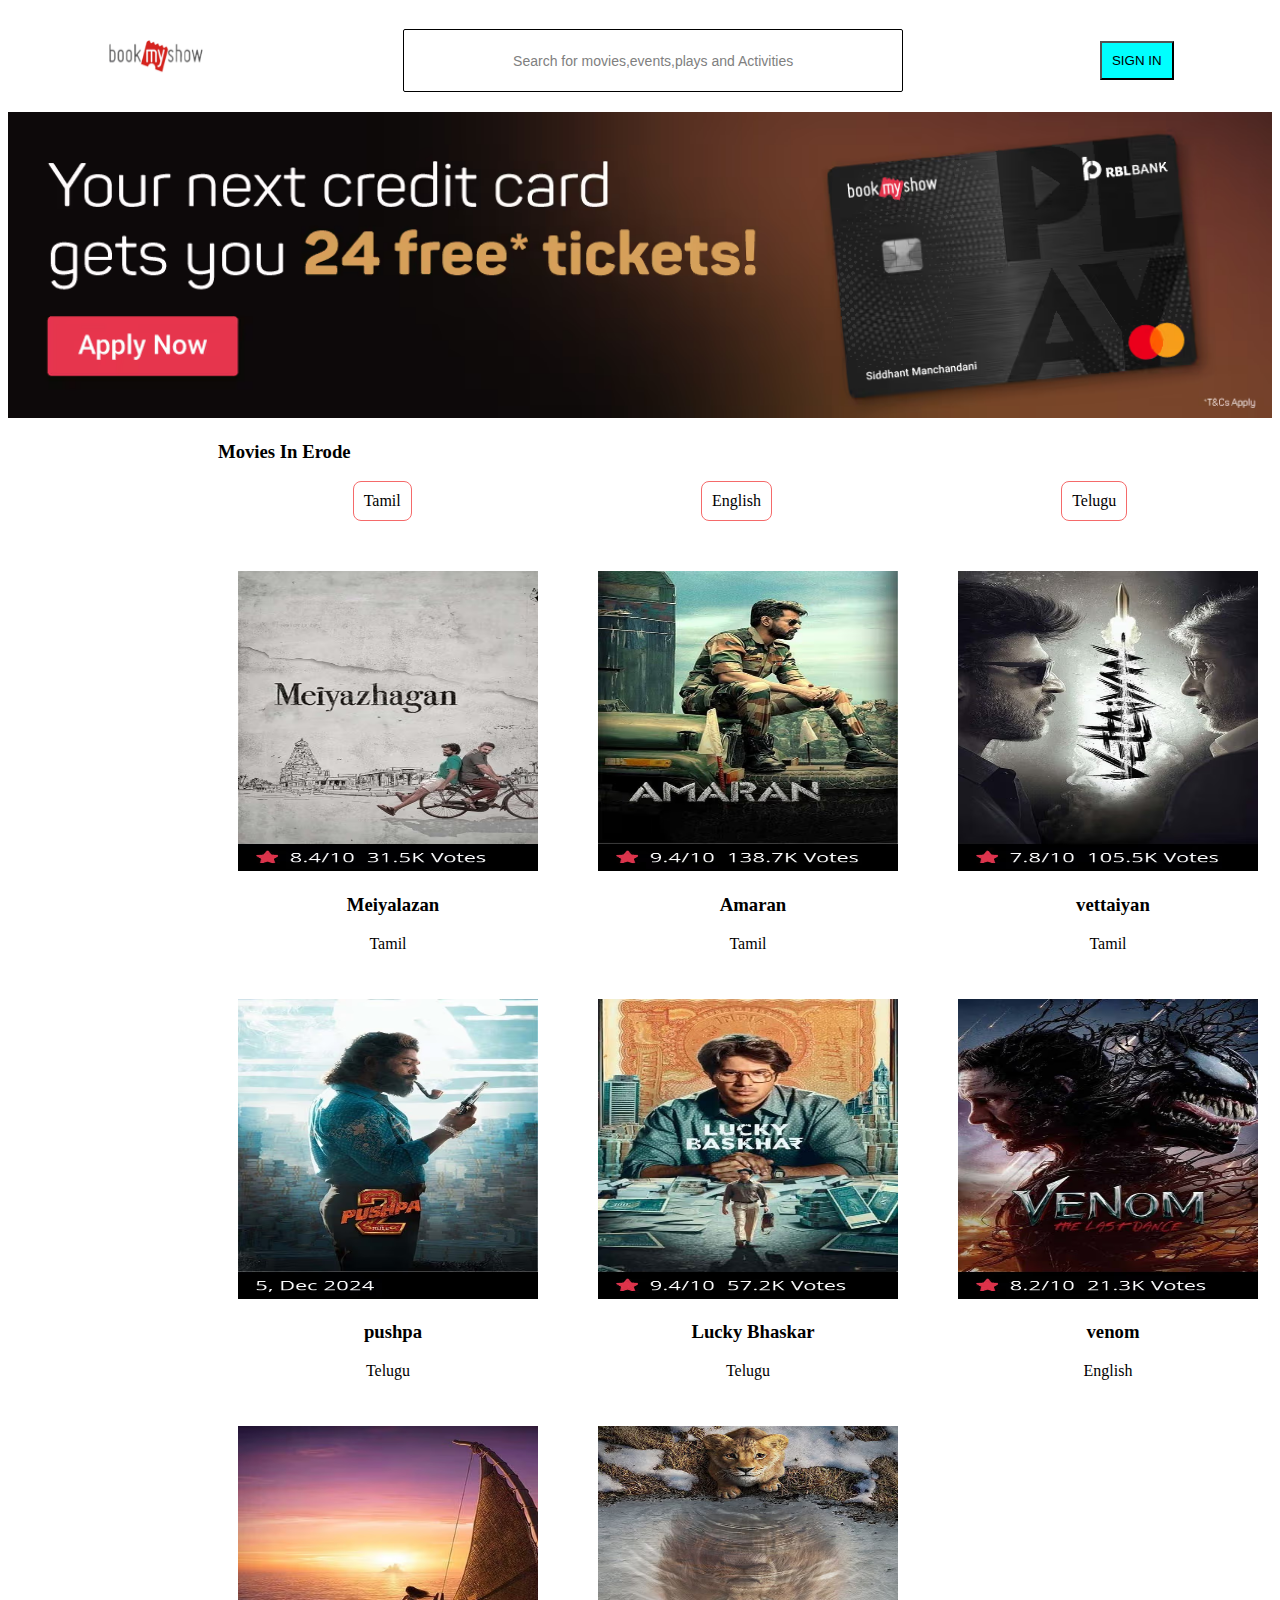
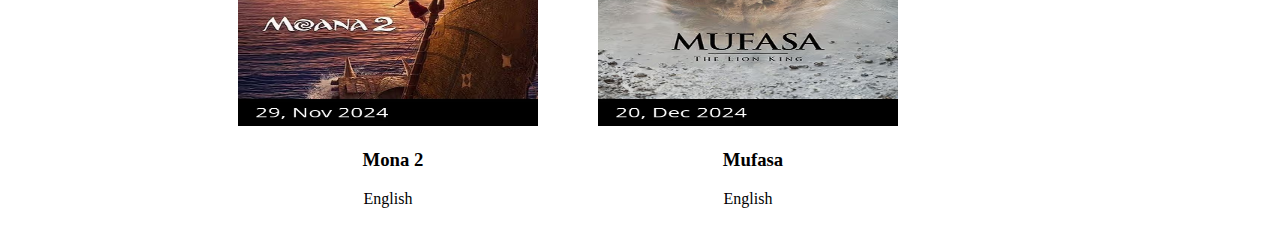
<file: index.html>
<!DOCTYPE html>
<html lang="en">

<head>
    <meta charset="UTF-8">
    <meta name="viewport" content="width=device-width, initial-scale=1.0">
    <title>Online Ticket Booking</title>
    <link rel="stylesheet" href="onlineticket.css">
    <link rel="stylesheet" href="https://cdnjs.cloudflare.com/ajax/libs/font-awesome/6.6.0/css/all.min.css"
        integrity="sha512-Kc323vGBEqzTmouAECnVceyQqyqdsSiqLQISBL29aUW4U/M7pSPA/gEUZQqv1cwx4OnYxTxve5UMg5GT6L4JJg=="
        crossorigin="anonymous" referrerpolicy="no-referrer" />
</head>

<body>
    <header>
        <div>
            <img src="./book my img.png">
        </div>
        <div style="display: flex;align-items: center;">
            <input type="search" placeholder="Search for movies,events,plays and Activities" class="search">
            <i class="fa-solid fa-magnifying-glass" id="icons"></i>

        </div>
        <div>
            <button>SIGN IN</button>
        </div>
    </header>

    <main>
        <section>
            <img src="paytm.jpeg" width="100%">
        </section>

        <section id="s2">
            <h3>Movies In Erode</h3>
            <div id="flex1">
                <div class="language">
                    Tamil
                </div>

                <div class="language">
                    English
                </div>

                <div class="language">
                    Telugu
                </div>
            </div>

            <div class="movie_list">
                <div class="movies">
                    <a href="movie_details.html"><img src="mei.jpeg"></a>
                    <h3>Meiyalazan</h3>

                    <p class="para">Tamil</p>
                </div>

                <div class="movies">
                    <a href="movie_details.html"><img src="amaran.jpeg"></a>
                    <h3>Amaran</h3>

                    <p class="para">Tamil</p>
                </div>
                <div class="movies">
                    <a href="movie_details.html"><img src="vettaiyan.jpeg"></a>
                    <h3>vettaiyan</h3>

                    <p class="para">Tamil</p>
                </div>
                <div class="movies">
                    <a href="movie_details.html"><img src="pushpa.jpeg"></a>
                    <h3>pushpa</h3>

                    <p class="para">Telugu</p>
                </div>

                <div class="movies">
                    <a href="movie_details.html"><img src="lucky.jpeg"></a>
                    <h3>Lucky Bhaskar</h3>

                    <p class="para">Telugu</p>
                </div>
                <div class="movies">
                    <a href="movie_details.html"><img src="venom.jpeg"></a>
                    <h3>venom</h3>

                    <p class="para">English</p>
                </div>
                <div class="movies">
                    <a href="movie_details.html"><img src="mona.jpeg"></a>
                    <h3>Mona 2</h3>

                    <p class="para">English</p>
                </div>
                <div class="movies">
                    <a href="movie_details.html"><img src="./mufasa.jpeg"></a>
                    <h3>Mufasa</h3>

                    <p class="para">English</p>
                </div>

            </div>

        </section>
    </main>
</body>

<script>
    let button = Array.from(document.getElementsByClassName("language"))

    button.forEach(fill => {
        fill.addEventListener("click", () => {
            button.forEach(f => f.classList.remove("bg"))
            fill.classList.add("bg")

            let movies = Array.from(document.getElementsByClassName("movies"))
            console.log(movies)

            let langu = button.filter(fill => fill.classList.contains("bg")).map(lan => lan.textContent.trim())
            console.log(langu)


            if (langu.length === 0) {
                movies.forEach(movie => {
                    movie.style.display = "block";
                });
            } else {

                movies.forEach(movie => {
                    list = movie.querySelector("p").textContent.trim()
                    if (langu.includes(list)) {
                        movie.style.display = "block"
                    }
                    else {
                        movie.style.display = "none"
                    }
                })
            }
        })
    })


</script>

</html>
</file>
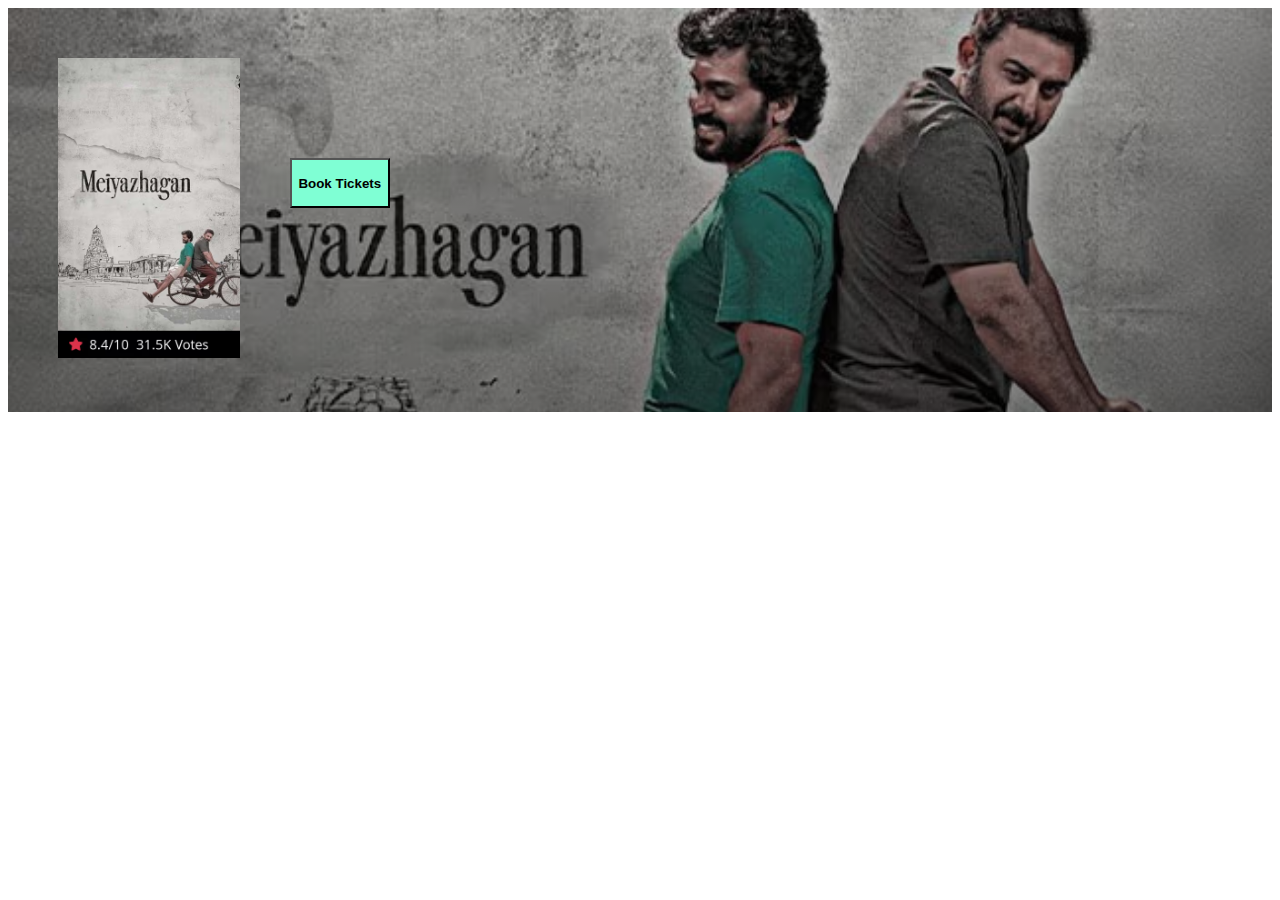
<file: movie_details.html>
<!DOCTYPE html>
<html lang="en">

<head>
    <meta charset="UTF-8">
    <meta name="viewport" content="width=device-width, initial-scale=1.0">
    <title>Document</title>
    <link rel="stylesheet" href="https://cdnjs.cloudflare.com/ajax/libs/font-awesome/6.6.0/css/all.min.css"
        integrity="sha512-Kc323vGBEqzTmouAECnVceyQqyqdsSiqLQISBL29aUW4U/M7pSPA/gEUZQqv1cwx4OnYxTxve5UMg5GT6L4JJg=="
        crossorigin="anonymous" referrerpolicy="no-referrer" />

    <style>
        main {
            background: linear-gradient(rgba(0, 0, 0, 0.2), rgba(0, 0, 0, 0.5)), url("images.jpeg");
            background-repeat: no-repeat;
            background-size: cover;
        }

        img {
            margin: 50px;
            position: relative;
        }

        .main1 {
            display: flex;
            justify-content: left;

        }

        button {
            width: 100px;
            height: 50px;
            margin-top: 150px;
            background-color: aquamarine;
            font-weight: 700;
        }

        span {
            position: absolute;
            top: 180px;
            left: 150px;
        }

        a {
            color: black;
        }
    </style>
</head>

<body>
    <main>
        <div class="main1">
            <div class="trailor">
                <img src="mei.jpeg" height="300px">
                <a href="https://www.youtube.com/watch?v=YGJOcMtnG1Q"><span><i
                            class="fa-solid fa-circle-play fa-xl"></i></span></a>
            </div>
            <button id="button">Book Tickets</button>

        </div>
    </main>
</body>

<script>
    document.getElementById("button").addEventListener("click", () => {
        window.location.href = "total_seats.html"
    })
</script>

</html>
</file>
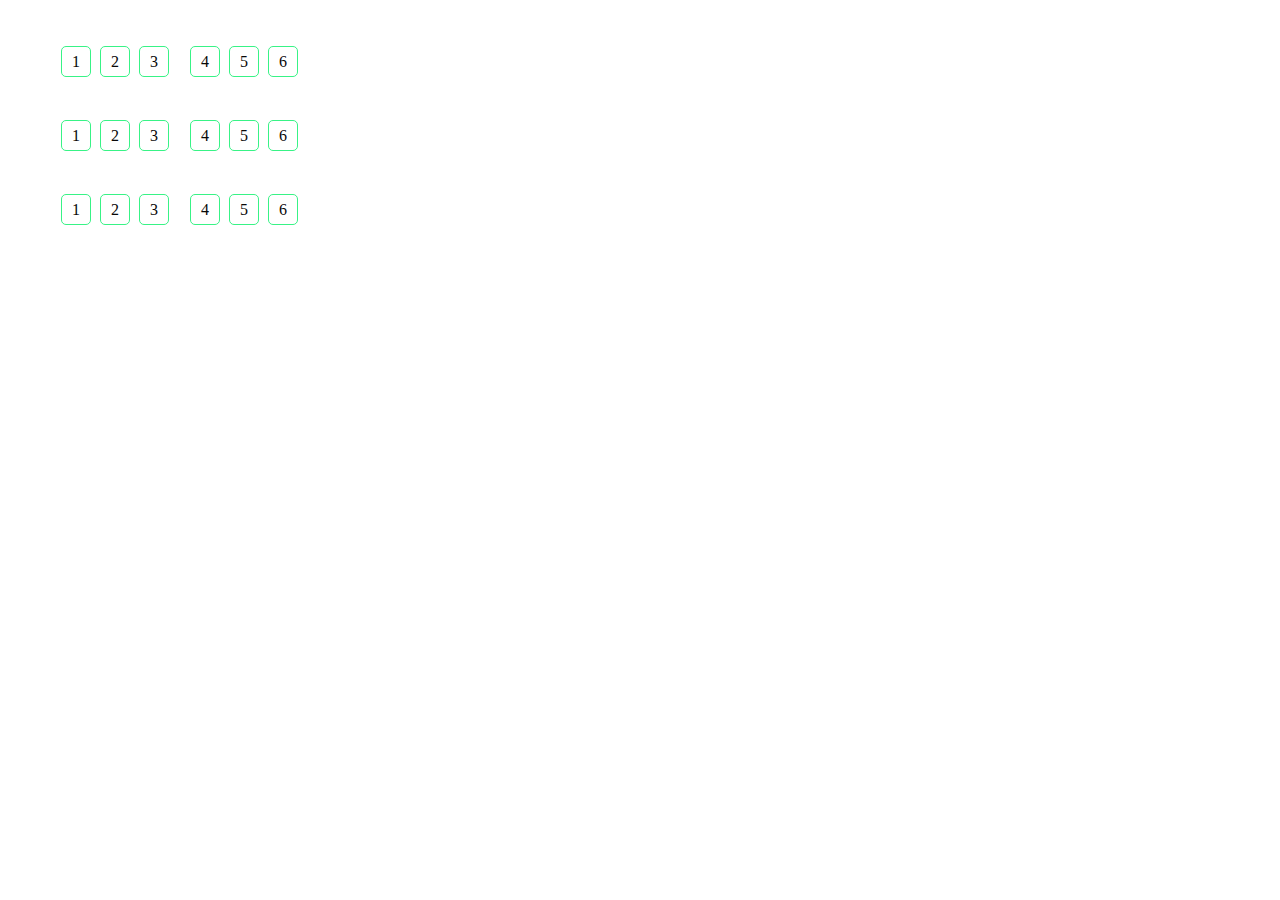
<file: seat.html>
<!DOCTYPE html>
<html lang="en">

<head>
    <meta charset="UTF-8">
    <meta name="viewport" content="width=device-width, initial-scale=1.0">
    <title>Seat Selection</title>
    <style>
        .selected {
            background-color: rgb(2, 156, 79);
            color: white;
        }

        a {
            padding: 6px 10px;
            border: 1px solid rgb(56, 243, 134);
            border-radius: 5px;
            color: rgb(8, 8, 8);
            cursor: pointer;
            margin-right: 5px;
        }

        #total_amount {
            margin-top: 20px;
            font-size: 1.5rem;
        }
    </style>
</head>

<body>
    <main>
        <section style="margin: 50px;">
            <table class="tables" data-price="190">
                <tr>
                    <td>
                        <a class="seat">1</a>
                        <a class="seat">2</a>
                        <a class="seat">3</a>
                        &nbsp;&nbsp;
                        <a class="seat">4</a>
                        <a class="seat">5</a>
                        <a class="seat">6</a>
                    </td>
                </tr>
            </table>
        </section>

        <section style="margin: 50px;">
            <table class="tables" data-price="150">
                <tr>
                    <td>
                        <a class="seat">1</a>
                        <a class="seat">2</a>
                        <a class="seat">3</a>
                        &nbsp;&nbsp;
                        <a class="seat">4</a>
                        <a class="seat">5</a>
                        <a class="seat">6</a>
                    </td>
                </tr>
            </table>
        </section>

        <section style="margin: 50px;">
            <table class="tables" data-price="100">
                <tr>
                    <td>
                        <a class="seat">1</a>
                        <a class="seat">2</a>
                        <a class="seat">3</a>
                        &nbsp;&nbsp;
                        <a class="seat">4</a>
                        <a class="seat">5</a>
                        <a class="seat">6</a>
                    </td>
                </tr>
            </table>
            <div id="total_amount"></div>
        </section>
    </main>

    <script>
        let seats = document.querySelectorAll(".seat");
        let totalAmountDiv = document.getElementById("total_amount");

        seats.forEach(seat => {
            seat.addEventListener("click", function () {
                seat.classList.toggle("selected");
                updateTotal();
            });
        });

        function updateTotal() {
            let total = 0;
            document.querySelectorAll(".selected").forEach(seat => {
                let table = seat.closest(".tables");
                let price = parseInt(table.dataset.price);
                total += price;
            });

            totalAmountDiv.innerHTML = total > 0 ? `<h5>Pay ${total}</h5>` : '';
        }
    </script>
</body>

</html>
</file>
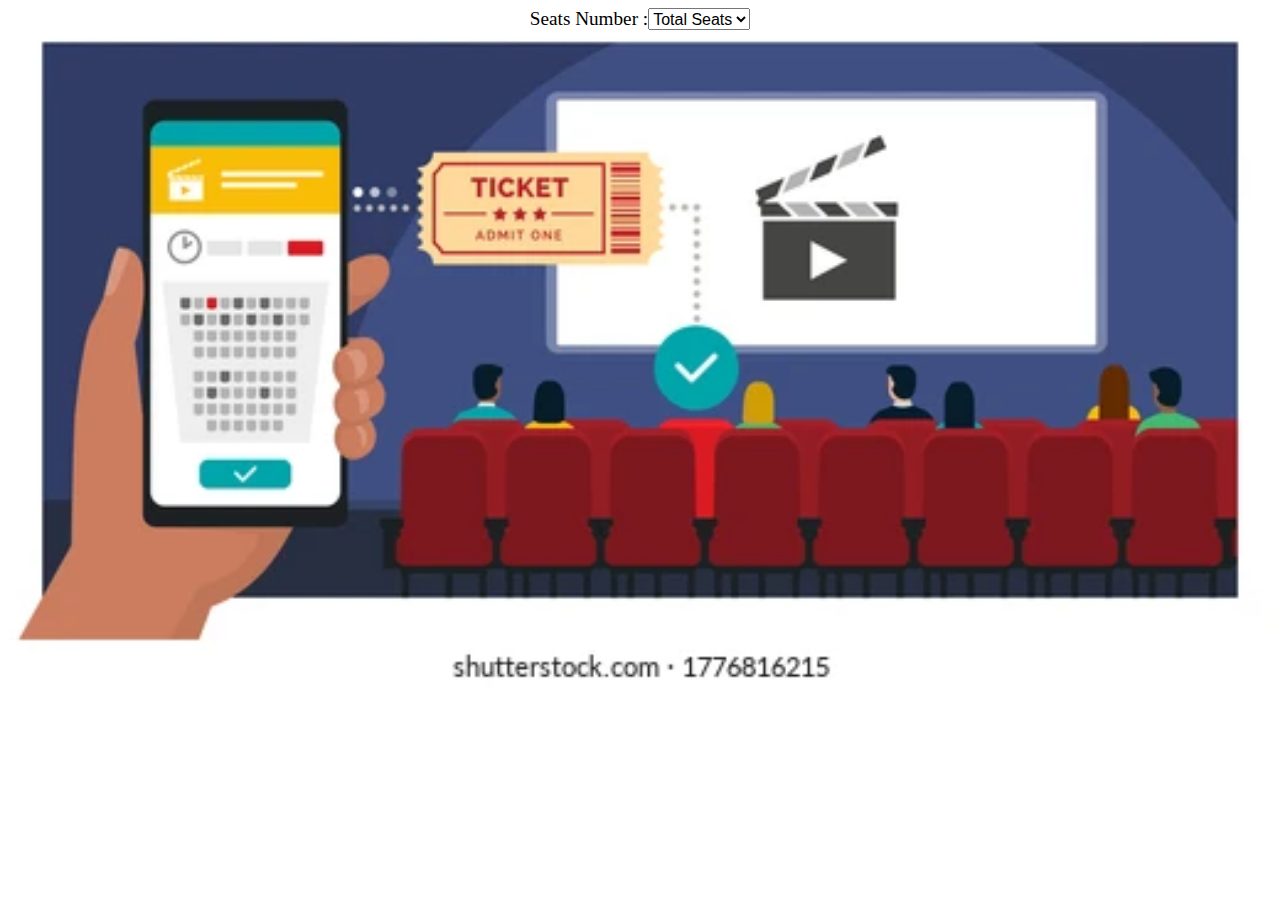
<file: total_seats.html>
<!DOCTYPE html>
<html lang="en">

<head>
    <meta charset="UTF-8">
    <meta name="viewport" content="width=device-width, initial-scale=1.0">
    <title>Total seats</title>

    <style>
        body {
            background-image: url("t1.jpeg");
            background-repeat: no-repeat;
            background-size: cover;


        }

        form {
            display: flex;
            justify-content: center;
            font-size: larger;
        }

        #counts {
            font-size: medium;

        }
    </style>

</head>

<body>
    <form>
        <label>Seats Number : </label>
        <select id="counts">
            <option>Total Seats</option>
            <option>1</option>
            <option>2</option>
            <option>3</option>
            <option>4</option>
        </select><br>
    </form>

    <script>
        let tickets = document.getElementById("counts")
        tickets.addEventListener("change", function () {
            let num = tickets.value
            console.log("The value is ", num)
            localStorage.setItem("selectedOption", num)
            window.location.href = "updated_seat.html"

        })
    </script>
</body>

</html>
</file>
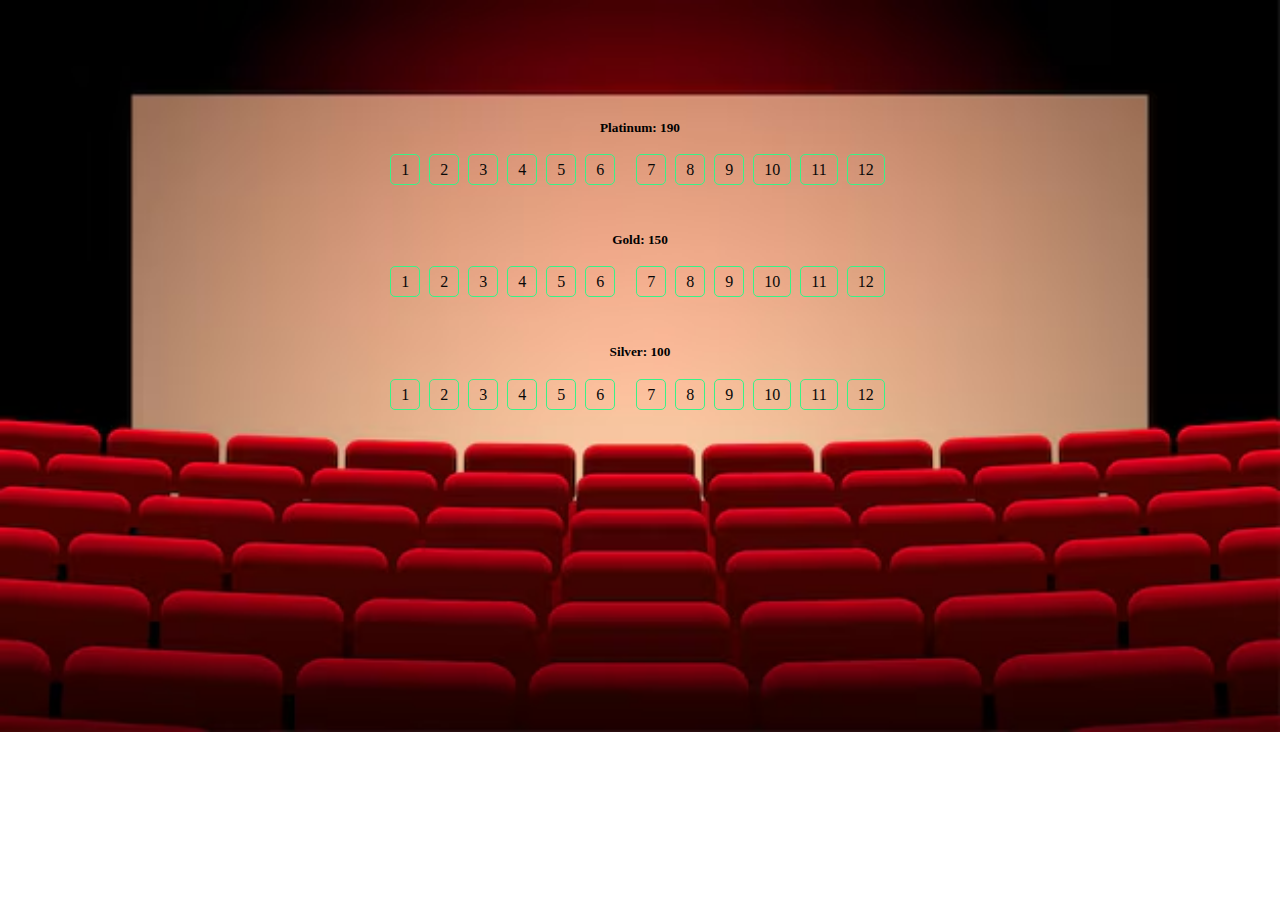
<file: updated_seat.html>
<!DOCTYPE html>
<html lang="en">

<head>
    <meta charset="UTF-8">
    <meta name="viewport" content="width=device-width, initial-scale=1.0">
    <title>Seat Selection</title>
    <style>
        body {
            background-image: url("bg.jpeg");
            background-repeat: no-repeat;
            background-size: cover;
            opacity: 1;
        }

        .selected {
            background-color: rgb(2, 156, 79);
            color: white;
        }

        a {
            padding: 6px 10px;
            border: 1px solid rgb(56, 243, 134);
            border-radius: 5px;
            color: rgb(8, 8, 8);
            cursor: pointer;
            margin-right: 5px;
        }

        h4 {
            color: rgb(104, 102, 102);
            font-style: normal;
            font-weight: bold;
        }

        .amt {
            margin-top: 20px;
            font-size: 20px;
            /* border: solid rgb(243, 160, 151); */
            background-color: white;
            text-align: center;
            display: inline-block;
            padding: 0px 5px 0px 5px;

        }

        .disabled {
            pointer-events: none;
            /* Prevents all interactions */
            opacity: 0.5;
            /* Makes it appear disabled */
        }

        @media screen and (min-width:481px) and (max-width: 767px) {
            .c1 {
                display: none;
                transition: 0.5s ease-out;

            }
        }

        @media screen and (min-width: 768px) and (max-width: 1200px) {
            .c1 {
                display: none;
                transition: 0.5s ease-out;

            }
        }
    </style>
</head>

<body>
    <main>
        <section style="margin: 120px 100px 0px 100px; text-align: center; ">
            <h5>Platinum: 190</h5>
            <table class="tables" data-price="190" style="margin: 0 auto;">
                <tr>
                    <td>
                        <a class="seat">1</a>
                        <a class="seat">2</a>
                        <a class="seat">3</a>
                        <a class="seat">4</a>
                        <a class="seat">5</a>
                        <a class="seat">6</a>
                        &nbsp;&nbsp;
                        <a class="seat c1">7</a>
                        <a class="seat c1">8</a>
                        <a class="seat c1">9</a>
                        <a class="seat c1">10</a>
                        <a class="seat c1">11</a>
                        <a class="seat c1">12</a>
                    </td>
                </tr>
            </table>
        </section>

        <section style="margin: 50px; text-align: center;">
            <h5>Gold: 150</h5>
            <table class="tables" data-price="150" style="margin: 0 auto;">
                <tr>
                    <td>
                        <a class="seat">1</a>
                        <a class="seat">2</a>
                        <a class="seat">3</a>
                        <a class="seat">4</a>
                        <a class="seat">5</a>
                        <a class="seat">6</a>
                        &nbsp;&nbsp;
                        <a class="seat c1">7</a>
                        <a class="seat c1">8</a>
                        <a class="seat c1">9</a>
                        <a class="seat c1">10</a>
                        <a class="seat c1">11</a>
                        <a class="seat c1">12</a>
                    </td>
                </tr>
            </table>
        </section>

        <section style="margin: 50px; text-align: center;">
            <h5>Silver: 100</h5>
            <table class="tables" data-price="100" style="margin: 0 auto;">
                <tr>
                    <td>
                        <a class="seat">1</a>
                        <a class="seat">2</a>
                        <a class="seat">3</a>
                        <a class="seat">4</a>
                        <a class="seat">5</a>
                        <a class="seat">6</a>
                        &nbsp;&nbsp;
                        <a class="seat c1">7</a>
                        <a class="seat c1">8</a>
                        <a class="seat c1">9</a>
                        <a class="seat c1">10</a>
                        <a class="seat c1">11</a>
                        <a class="seat c1">12</a>
                    </td>
                </tr>
            </table>

            <div id="total_amount">

            </div>
        </section>
    </main>

    <script>
        let seats = Array.from(document.querySelectorAll(".seat"));
        let totalAmountDiv = document.getElementById("total_amount");
        let count = localStorage.getItem("selectedOption")
        console.log(count)

        seats.forEach((seat, index) => {
            seat.addEventListener("click", function () {
                autoUpdate(index)
                updateTotal()
            });
        });

        function updateTotal() {
            let total = 0;
            document.querySelectorAll(".selected").forEach(seat => {
                let table = seat.closest(".tables");
                let price = parseInt(table.dataset.price);
                total += price;
            });

            if (total > 0) {
                totalAmountDiv.innerHTML = `<p>Pay ${total}</p>`;
                totalAmountDiv.classList.add("amt");
            } else {
                totalAmountDiv.innerHTML = '';
                totalAmountDiv.classList.remove("amt");
            }

        }




        let c = 0
        function autoUpdate(index) {
            // Reset the selected count when called
            c = 0;

            // Deselect all seats
            seats.forEach(seat => seat.classList.remove("selected"));

            // Select seats up to the count after deselecting
            let seatsUpdate = seats.slice(index); // Convert NodeList to Array
            seatsUpdate.forEach((seat) => {

                if (c < count) {  // Only select seats up to the count
                    seat.classList.add("selected");
                    c++;
                } else {
                    return;  // Stop selecting once the count is reached
                }
            });
        }

        totalAmountDiv.addEventListener("click", () => {


            seats.forEach(seat => {
                if (seat.classList.contains("selected")) {
                    seat.classList.add("disabled")
                }
            });
            // alert("Payment Successfull")
            seats.forEach(seat => {
                if (!seat.classList.contains("disabled")) {
                    seat.classList.add("disabled")
                }
            })


        })



    </script>
</body>

</html>
</file>
<file: onlineticket.css>
header {
    display: flex;
    justify-content: space-around;
    align-items: center;
}

.search {
    padding: 20px;
    border: 1px solid black;
    border-radius: 2px;
    width: 500px;
    text-align: center;
    font-size: large;
    transition: 0.5s ease-in;

}

input::-webkit-search-cancel-button {
    display: none;
}

input::placeholder {
    color: gray;
    font-size: 14px;
}

#icons {
    position: relative;
    right: 30px;
    font-size: larger;
}

div img {
    width: 100px;
    height: 100px
}

header div button {
    background-color: aqua;
    padding: 10px;
}

#s2 {
    margin-left: 500px;
}

#s2 h3 {
    padding-left: 10px;
}

#flex1 {
    display: flex;
    justify-content: space-around;
}

.language {
    border: 1px solid rgb(245, 106, 106);
    padding: 10px;
    border-radius: 8px;
}

.bg {
    background-color: rgb(119, 119, 210);
}

.movie_list {
    display: flex;
    flex-wrap: wrap;
    gap: 30px;
    margin-top: 50px;
    margin-right: 10px;
    transition: 0.5s ease-out;
}

.movies {
    padding-left: 30px;
    transition: 0.5s ease-out;
}

.movies img {
    width: 300px;
    height: 300px;

}

.movies h3,
p {
    text-align: center;
}

@media screen and (min-width: 481px) and (max-width: 767px) {

    /* CSS rules for mobile landscape */

    .search {
        padding: 20px;
        border-radius: 2px;
        width: 200px;
        font-size: 14px;
        transition: 0.5s ease-in;

    }

    #s2 {
        margin-left: 30px;
    }

    #s2 h3 {
        padding-left: 0px;
    }

    .movie_list {
        display: flex;
        flex-wrap: wrap;

    }

    .movies {
        padding-left: 0px;
        display: inline-block;

    }

    .movies img {
        width: 150px;
        height: 200px;
        transition: 0.5s ease-in-out;
    }


}

@media screen and (min-width: 768px) and (max-width: 1200px) {

    /* CSS rules for tablets */
    .search {
        padding: 20px;
        border: 1px solid black;
        border-radius: 2px;
        width: 300px;
        font-size: 14px;
        transition: 0.5s ease-in;

    }

    #s2 {
        margin-left: 50px;
    }

    #s2 h3 {
        padding-left: 0px;
    }

    .movie_list {
        display: flex;
        flex-wrap: wrap;

    }

    .movies {
        padding-left: 0px;
        display: inline-block;

    }

    .movies img {
        width: 150px;
        height: 200px;
        transition: 0.5s ease-in-out;
    }

}

@media screen and (min-width: 1201px) {

    /* CSS rules for large desktops */


    #s2 {
        margin-left: 200px;
    }

    .movies img {
        transition: 0.5s ease-in-out;
    }

}
</file>
